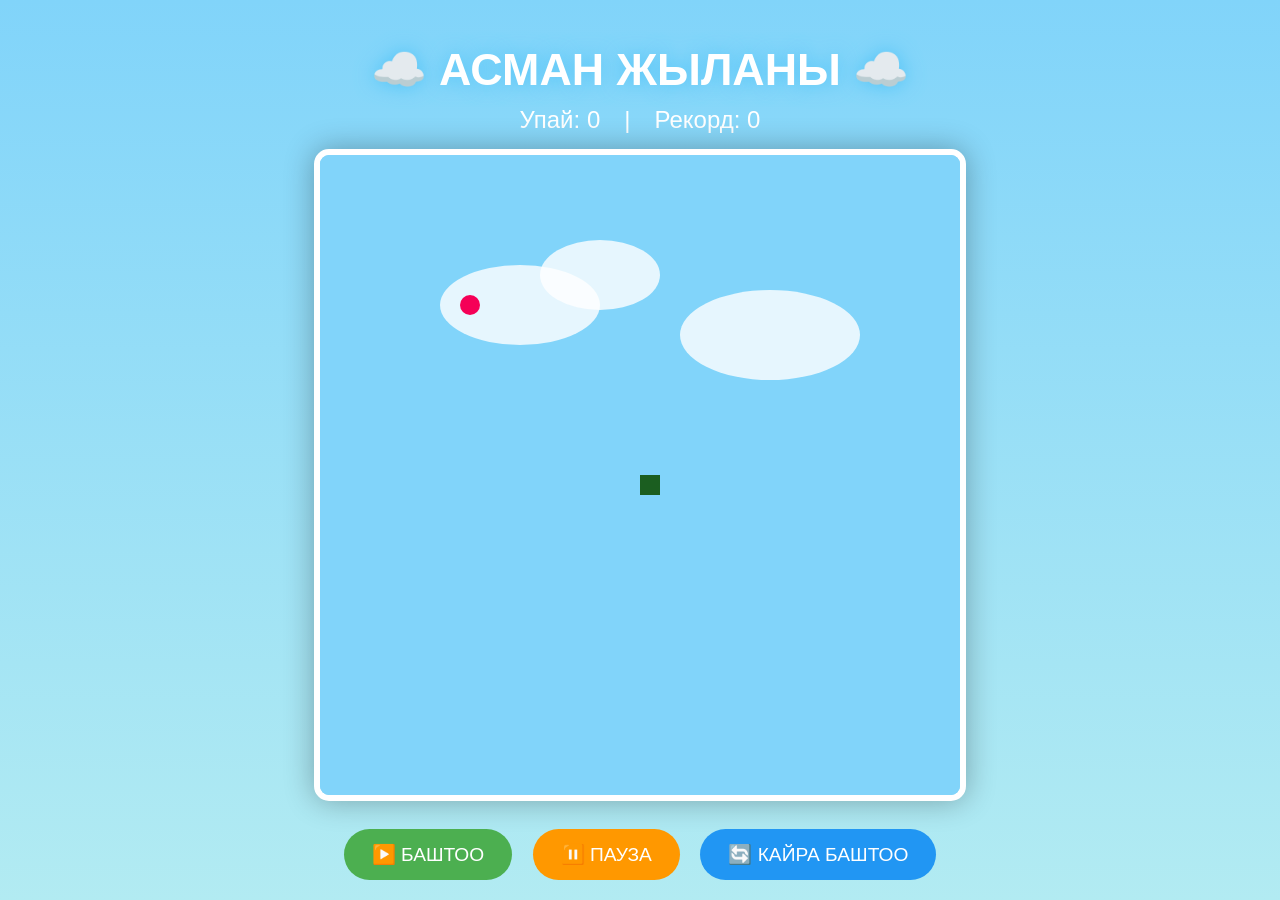
<file: index.html>
<!DOCTYPE html>
<html lang="ky">
<head>
  <meta charset="UTF-8">
  <meta name="viewport" content="width=device-width, initial-scale=1.0">
  <title>☁️ АСМАН ЖЫЛАНЫ ☁️</title>
  <style>
    body {
      margin: 0;
      background: linear-gradient(180deg, #81d4fa, #b2ebf2);
      font-family: Arial, sans-serif;
      display: flex;
      flex-direction: column;
      align-items: center;
      justify-content: center;
      height: 100vh;
      color: #fff;
      text-align: center;
    }
    h1 {
      font-size: 2.8rem;
      text-shadow: 0 0 20px #4fc3f7;
      margin-bottom: 10px;
    }
    .info {
      font-size: 1.5rem;
      margin-bottom: 15px;
    }
    canvas {
      border: 6px solid #fff;
      border-radius: 15px;
      box-shadow: 0 0 30px rgba(0,0,0,0.3);
      background: #81d4fa;
    }
    .controls {
      margin-top: 20px;
    }
    button {
      padding: 14px 28px;
      margin: 8px;
      font-size: 1.2rem;
      border: none;
      border-radius: 50px;
      cursor: pointer;
      color: white;
    }
    #startBtn { background: #4caf50; }
    #pauseBtn { background: #ff9800; }
    #restartBtn { background: #2196f3; }
  </style>
</head>
<body>
  <h1>☁️ АСМАН ЖЫЛАНЫ ☁️</h1>
  <div class="info">
    Упай: <span id="score">0</span> | Рекорд: <span id="highscore">0</span>
  </div>
  <canvas id="gameCanvas" width="640" height="640"></canvas>
  
  <div class="controls">
    <button id="startBtn">▶️ БАШТОО</button>
    <button id="pauseBtn">⏸️ ПАУЗА</button>
    <button id="restartBtn">🔄 КАЙРА БАШТОО</button>
  </div>

  <script>
    const canvas = document.getElementById("gameCanvas");
    const ctx = canvas.getContext("2d");
    const scoreEl = document.getElementById("score");
    const highscoreEl = document.getElementById("highscore");

    const grid = 20;
    let snake = [{ x: 320, y: 320 }];
    let dx = grid;
    let dy = 0;
    let food = { x: 140, y: 140 };
    let score = 0;
    let gameInterval = null;
    let isPaused = false;

    function randomFood() {
      food.x = Math.floor(Math.random() * 32) * grid;
      food.y = Math.floor(Math.random() * 32) * grid;
    }

    function drawBackground() {
      ctx.fillStyle = "#81d4fa";
      ctx.fillRect(0, 0, canvas.width, canvas.height);
      
      ctx.fillStyle = "rgba(255,255,255,0.8)";
      ctx.beginPath(); ctx.ellipse(200, 150, 80, 40, 0, 0, Math.PI*2); ctx.fill();
      ctx.beginPath(); ctx.ellipse(280, 120, 60, 35, 0, 0, Math.PI*2); ctx.fill();
      ctx.beginPath(); ctx.ellipse(450, 180, 90, 45, 0, 0, Math.PI*2); ctx.fill();
    }

    function drawSnake() {
      snake.forEach((part, i) => {
        ctx.fillStyle = i === 0 ? "#1b5e20" : "#4caf50";
        ctx.fillRect(part.x, part.y, grid, grid);
      });
    }

    function drawFood() {
      ctx.fillStyle = "#f50057";
      ctx.beginPath();
      ctx.arc(food.x + 10, food.y + 10, 10, 0, Math.PI * 2);
      ctx.fill();
    }

    function moveSnake() {
      const head = { x: snake[0].x + dx, y: snake[0].y + dy };

      if (head.x < 0) head.x = canvas.width - grid;
      if (head.x >= canvas.width) head.x = 0;
      if (head.y < 0) head.y = canvas.height - grid;
      if (head.y >= canvas.height) head.y = 0;

      snake.unshift(head);

      if (head.x === food.x && head.y === food.y) {
        score += 10;
        scoreEl.textContent = score;
        randomFood();
      } else {
        snake.pop();
      }
    }

    function gameLoop() {
      if (isPaused) return;
      moveSnake();
      drawBackground();
      drawSnake();
      drawFood();
    }

    // Баскычтар
    document.getElementById("startBtn").addEventListener("click", () => {
      if (!gameInterval) {
        randomFood();
        gameInterval = setInterval(gameLoop, 100);
      }
    });

    document.getElementById("pauseBtn").addEventListener("click", () => {
      isPaused = !isPaused;
    });

    document.getElementById("restartBtn").addEventListener("click", () => {
      location.reload();
    });

    // Клавиатура
    document.addEventListener("keydown", e => {
      if (e.key === "ArrowUp" && dy !== grid) { dx = 0; dy = -grid; }
      if (e.key === "ArrowDown" && dy !== -grid) { dx = 0; dy = grid; }
      if (e.key === "ArrowLeft" && dx !== grid) { dx = -grid; dy = 0; }
      if (e.key === "ArrowRight" && dx !== -grid) { dx = grid; dy = 0; }
    });

    // Биринчи сүрөт
    drawBackground();
    drawSnake();
    drawFood();
  </script>
</body>
</html>
</file>
